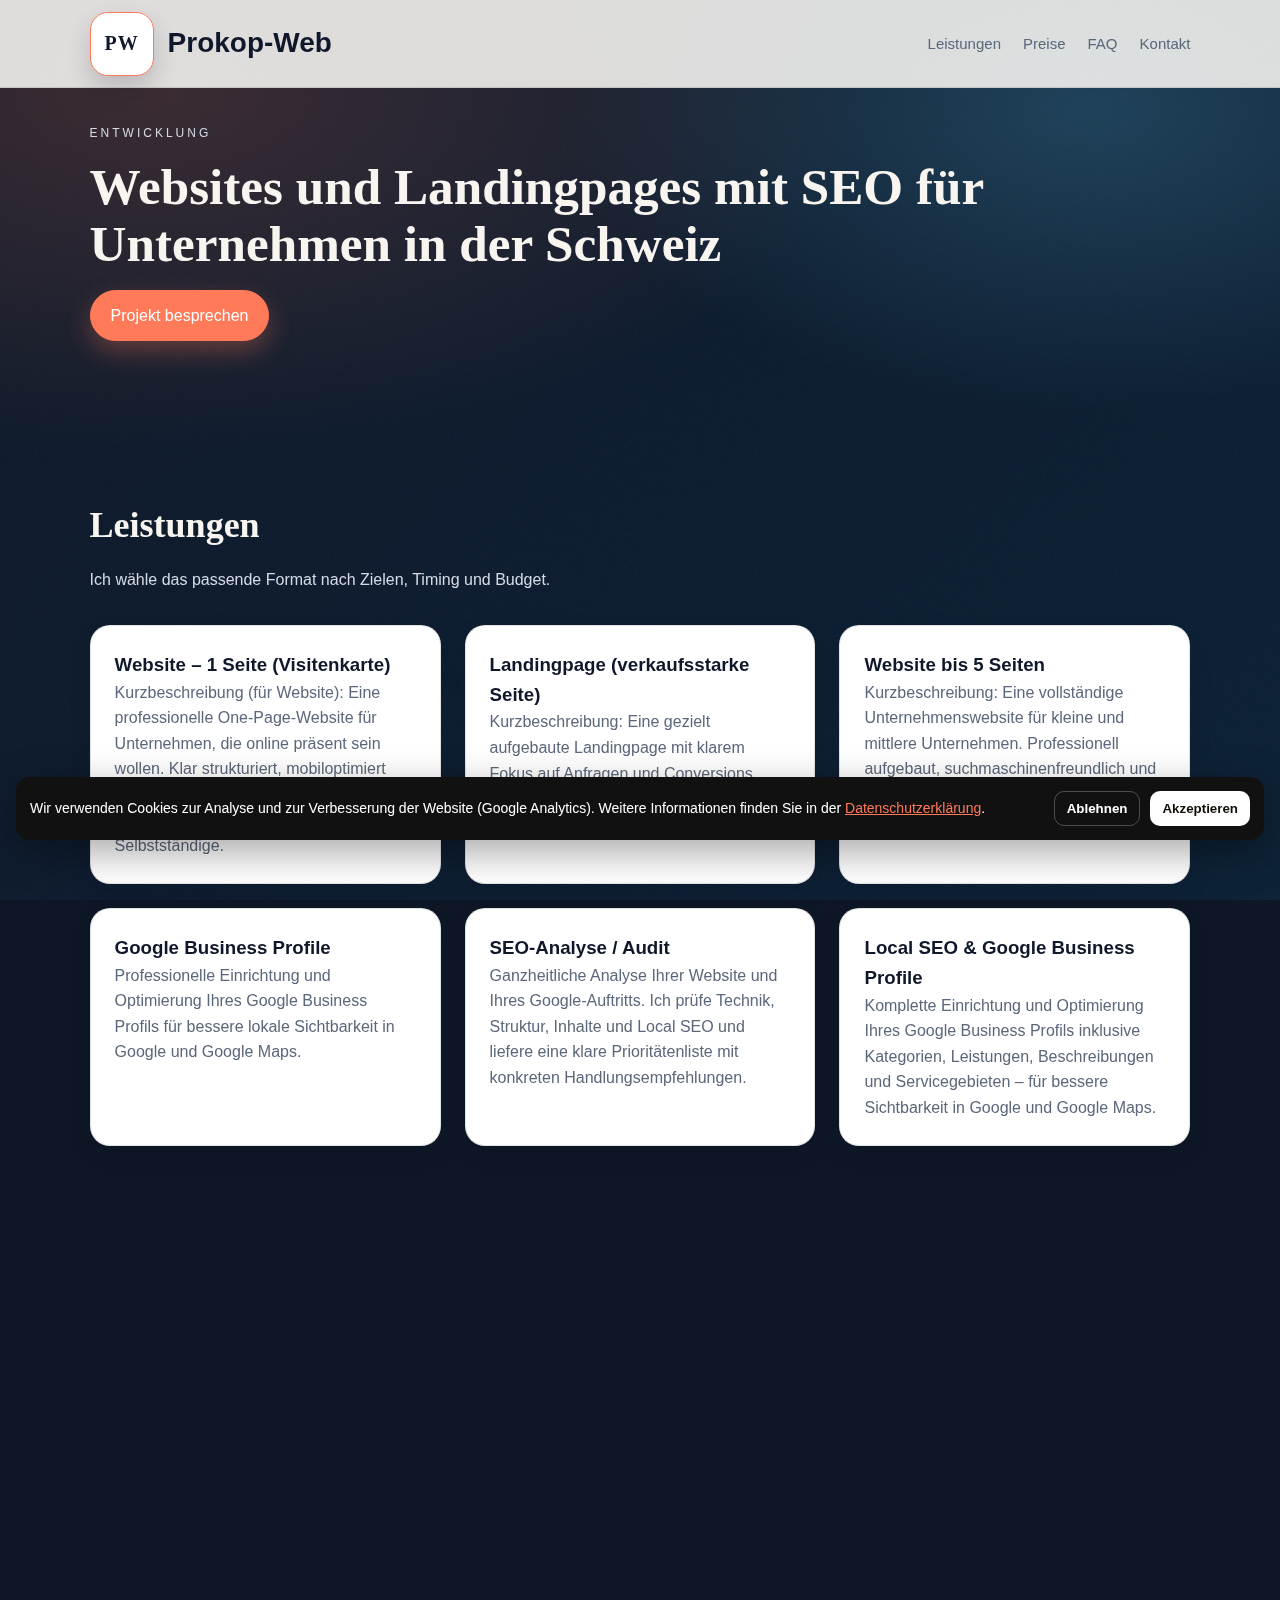
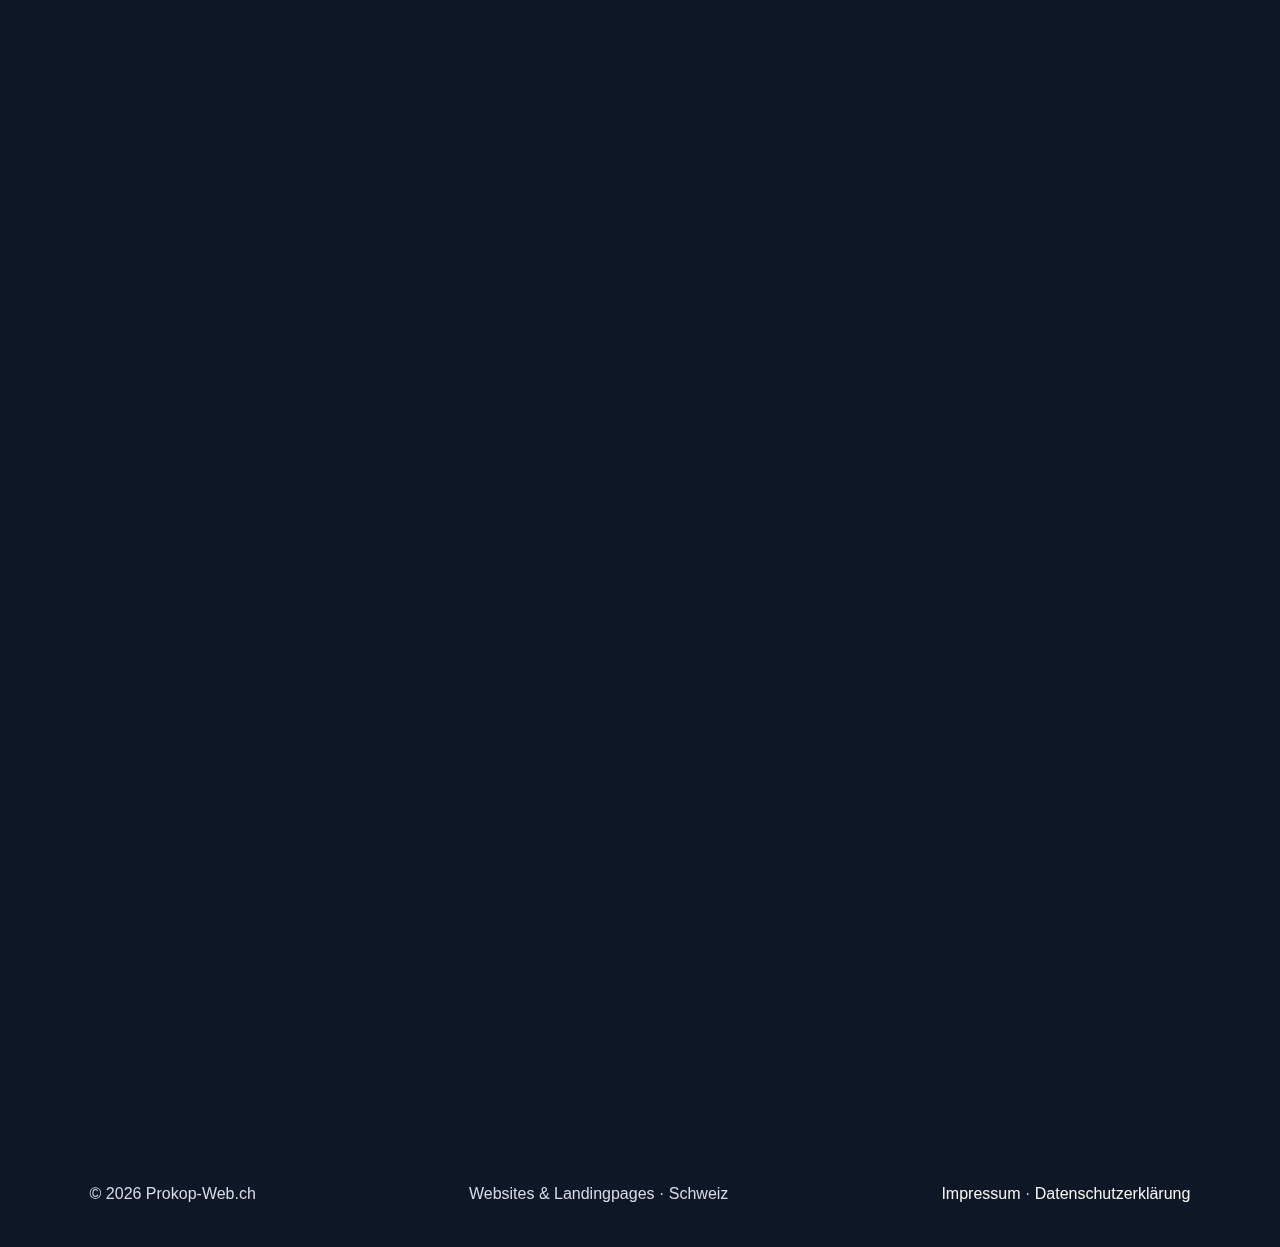
<file: index.html>
<!DOCTYPE html>
<html lang="de">
<head>
    <meta charset="UTF-8">
     <meta name="viewport" content="width=device-width, initial-scale=1.0">
          <title>Landingpages & Websites mit SEO in der Schweiz | Prokop-Web</title>
    <meta name="google-site-verification" content="NUF8HQNoRu3XCvsLzRJ4cbGAzTGv7uZ1OhUOHKqBwVg" />
    <meta name="description" content="Prokop-Web erstellt moderne Landingpages und Websites für kleine Unternehmen in der Schweiz. Schnell, mobiloptimiert, klare Struktur, Basis-SEO und Kontaktformular." />
    <meta name="robots" content="index,follow">
    <link rel="icon" href="/favicon.ico" sizes="any">
    <link rel="stylesheet" href="styles/style.css"> 
    <link rel="canonical" href="https://prokop-web.ch/">
</head>

<body>
  <div class="bg-noise" aria-hidden="true"></div>

  <header class="header" data-header>
    <div class="container header__inner">
      <div class="logo">
        <button class="logo__mark"
                type="button"
                aria-label="Menü öffnen"
                aria-controls="site-nav"
                aria-expanded="false"
                data-burger>PW</button>
        <span class="logo__text">Prokop-Web</span>
      </div>

      <nav class="nav" id="site-nav" data-nav>
        <ul class="nav__list">
          <li><a class="nav__link" href="services.html">Leistungen</a></li>
          <li><a class="nav__link" href="pricing.html">Preise</a></li>
            <li><a class="nav__link" href="faq.html">FAQ</a></li>
          <li><a class="nav__link" href="#contact">Kontakt</a></li>
        </ul>
      </nav>
    </div>
  </header>

  <section class="hero">
    <div class="hero-grid">

      <div class="hero-copy">
        <p class="eyebrow">Entwicklung</p>

        <h1>Websites und Landingpages mit SEO für Unternehmen in der Schweiz</h1>
         <div class="cta">
          <a class="btn" href="#contact">Projekt besprechen</a>
        </div>

      </div>
    </div>
  </section>


    <section id="services" class="section reveal">
      <div class="section-head">
        <h2>Leistungen</h2>
        <p>Ich wähle das passende Format nach Zielen, Timing und Budget.</p>
      </div>

      <div class="services-grid faq-grid">
        <article class="service-card">
         <h3>Website – 1 Seite (Visitenkarte)</h3>
<p>
Kurzbeschreibung (für Website):
Eine professionelle One-Page-Website für Unternehmen, die online präsent sein wollen. Klar strukturiert, mobiloptimiert und technisch sauber umgesetzt. Ideal für lokale KMU, Dienstleister und Selbstständige.
</p>

          
        </article>
        <article class="service-card">
         <h3>Landingpage (verkaufsstarke Seite)</h3>
<p>
Kurzbeschreibung:
Eine gezielt aufgebaute Landingpage mit klarem Fokus auf Anfragen und Conversions. Ideal für einzelne Dienstleistungen, Kampagnen oder lokale Angebote.
</p>

        </article>
        <article class="service-card">
         <h3>Website bis 5 Seiten </h3>
<p>
Kurzbeschreibung:
Eine vollständige Unternehmenswebsite für kleine und mittlere Unternehmen. Professionell aufgebaut, suchmaschinenfreundlich und technisch sauber umgesetzt.
</p>

        </article>
      
    
        <article class="service-card">
         <h3>Google Business Profile</h3>
<p>
Professionelle Einrichtung und Optimierung Ihres Google Business Profils für bessere lokale Sichtbarkeit in Google und Google Maps.
</p>

        </article>


    
        <article class="service-card">
          <h3>SEO-Analyse / Audit</h3>
<p>
Ganzheitliche Analyse Ihrer Website und Ihres Google-Auftritts.
Ich prüfe Technik, Struktur, Inhalte und Local SEO und liefere eine klare
Prioritätenliste mit konkreten Handlungsempfehlungen.
</p>

        </article>
      
    
        <article class="service-card">
         <h3>Local SEO & Google Business Profile</h3>
<p>
Komplette Einrichtung und Optimierung Ihres Google Business Profils inklusive
Kategorien, Leistungen, Beschreibungen und Servicegebieten – für bessere
Sichtbarkeit in Google und Google Maps.
</p>


        </article>
      </div>
    </section>
       
  <main>

   

    <section id="faq" class="section reveal">
      <h2>Häufige Fragen (FAQ)</h2>

      <div class="services-grid">
        <article class="service-card">
          <h3>Was ist SEO und warum ist es wichtig für Unternehmen?</h3>
          <p>SEO ist die Optimierung einer Website für Google. Ziel ist, dass Kunden Ihr Unternehmen kostenlos im Internet finden.</p>
        </article>

        <article class="service-card">
          <h3>Wie viel kostet SEO in der Schweiz?</h3>
          <p>Die Kosten für SEO in der Schweiz liegen meist zwischen 500 und 3000 CHF pro Monat, abhängig von Wettbewerb und Umfang der Arbeiten.</p>
        </article>

        <article class="service-card">
          <h3>Wann sieht man erste SEO-Ergebnisse?</h3>
          <p>Erste Verbesserungen sind nach 1–3 Monaten sichtbar. Stabiles Wachstum erreicht man meist nach 3–6 Monaten.</p>
        </article>


        <article class="service-card">
          <h3>Was ist der Unterschied zwischen SEO und Google Ads?</h3>
          <p>Google Ads ist bezahlte Werbung. SEO bringt langfristig kostenlosen Traffic aus Google.</p>
        </article>

        <article class="service-card">
          <h3>Bieten Sie eine SEO-Analyse an?</h3>
          <p>Ja, wir führen eine technische SEO-Analyse, Content-Analyse und Wettbewerbsanalyse durch.</p>
        </article>

      

        <article class="service-card">
          <h3>Warum erscheint meine Website nicht in Google?</h3>
          <p>Mögliche Gründe sind fehlende Indexierung, technische Fehler, langsame Ladezeit oder wenig Inhalt.</p>
        </article>
      </div>
    </section>

    <section id="pricing" class="section reveal">
      <div class="section-head">
        <h2>Preise</h2>
        <p>Transparente Pakete je nach Umfang und Ziel.</p>
      </div>

      <div class="services-grid">
        <article class="service-card">
          <h3>SEO-Analyse/Audit</h3>
          <p>ab 828 CHF – technischer Check, On-Page-Analyse, klare Prioritätenliste.</p>
        </article>
        <article class="service-card">
          <h3>Local SEO Paket</h3>
          <p>ab 1'068 CHF – Google Business Profile, lokale Inhalte, Sichtbarkeit in der Region.</p>
        </article>
        <article class="service-card">
          <h3>Website für KMU</h3>
          <p>ab 3'480 CHF – moderne Website inkl. Basis-SEO und Kontaktfunktion.</p>
        </article>
        <article class="service-card">
          <h3>SEO Betreuung (monatlich)</h3>
          <p>ab 600 CHF / Monat – laufende Optimierung und Reporting.</p>
        </article>
        <article class="service-card">
          <h3>Landingpage SEO</h3>
          <p>ab 1'188 CHF – optimierte Struktur für bessere Rankings.</p>
        </article>
        <article class="service-card">
          <h3>Technischer SEO-Check</h3>
          <p>ab 708 CHF – Indexierung, Sitemap, Weiterleitungen, Core Fixes.</p>
        </article>
      </div>
    </section>

    <section id="contact" class="section reveal">
      <div class="contact-card">
        <div>
          <h2>Lassen Sie uns das Projekt besprechen</h2>
          <p>Beschreiben Sie die Aufgabe, den Zeitrahmen und den gewünschten Stil. Ich antworte innerhalb von 24 Stunden.</p>
        </div>

        <div class="contact-actions">
          <a class="btn" href="mailto:info@prokop-web.ch">info@prokop-web.ch</a>
          <a class="btn btn-ghost" href="https://wa.me/41797024541" target="_blank">
WhatsApp
</a>

        </div>
      </div>
    </section>

  </main>
<footer class="footer">
  <span>© 2026 Prokop-Web.ch</span>
  <span>Websites & Landingpages · Schweiz</span>
  <span class="footer-links">
    <a href="/impressum.html">Impressum</a> ·
    <a href="/privacy.html">Datenschutzerklärung</a>
  </span>
</footer>
    <div id="cookie-banner" class="cookie-banner" role="dialog" aria-live="polite" aria-label="Cookie consent">
  <p class="cookie-text">
   Wir verwenden Cookies zur Analyse und zur Verbesserung der Website (Google Analytics).
Weitere Informationen finden Sie in der <a class="cookie-link" href="/privacy.html">Datenschutzerklärung</a>.
  </p>
  <div class="cookie-actions">
    <button id="cookie-decline" class="cookie-btn cookie-btn--ghost" type="button">Ablehnen</button>
    <button id="cookie-accept" class="cookie-btn" type="button">Akzeptieren</button>
  </div>
</div>
     <script src="scripts/script.js"></script>
    

</body>
</html>
</file>
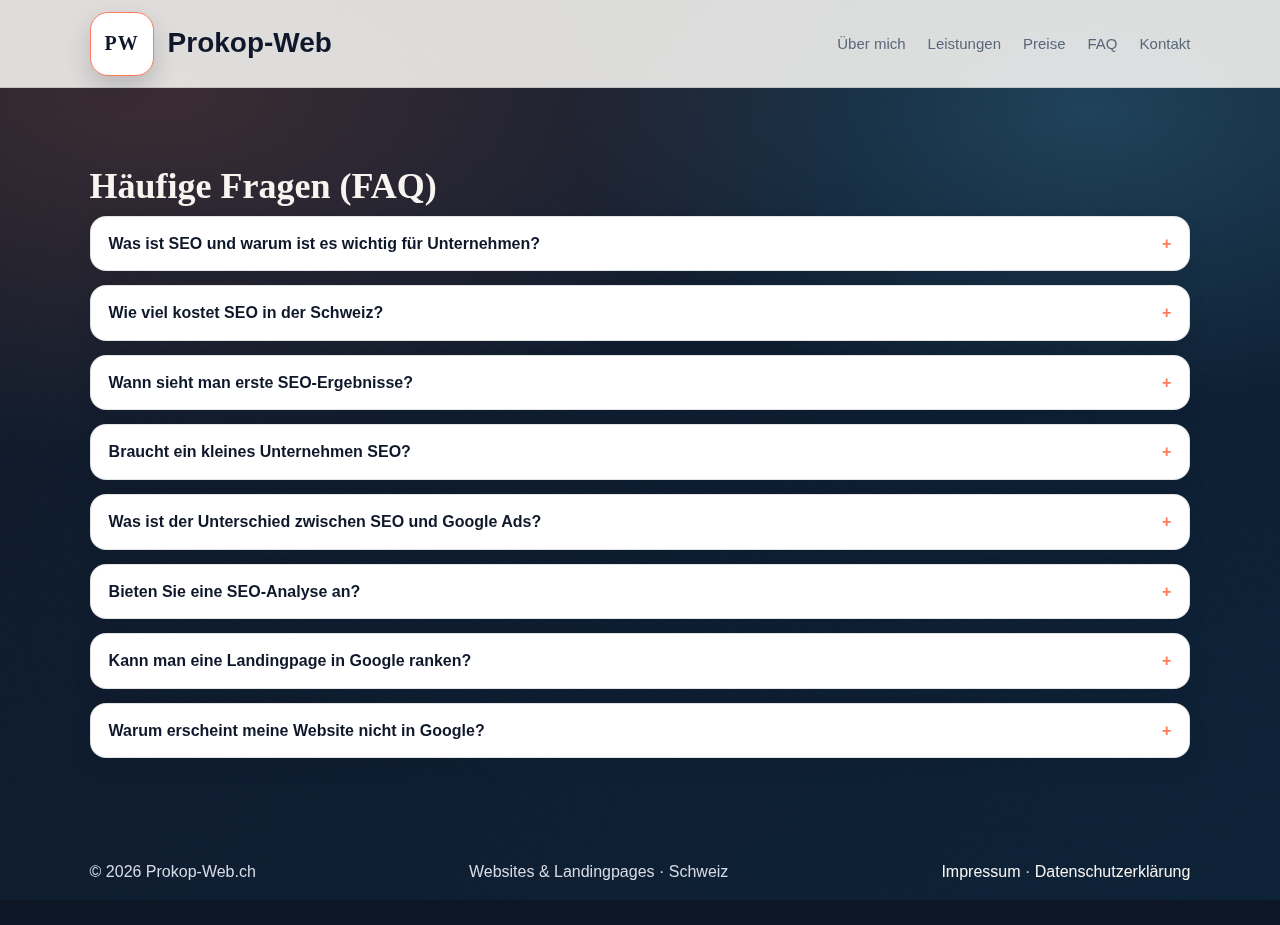
<file: faq.html>
<!DOCTYPE html>
<html lang="de">
<head>
  <meta charset="UTF-8">
  <meta name="viewport" content="width=device-width, initial-scale=1.0">
  <title>FAQ | Prokop-Web</title>
  <meta name="description" content="Antworten auf häufige Fragen zu Websites, Landingpages und SEO in der Schweiz." />
  <meta name="robots" content="index,follow">
  <link rel="stylesheet" href="styles.css/style.css">
  <link rel="canonical" href="https://prokop-web.ch/faq.html">
</head>
<body>
  <div class="bg-noise" aria-hidden="true"></div>

  <header class="header" data-header>
    <div class="container header__inner">
      <div class="logo">
        <button class="logo__mark"
                type="button"
                aria-label="Menü öffnen"
                aria-controls="site-nav"
                aria-expanded="false"
                data-burger>PW</button>
        <span class="logo__text">Prokop-Web</span>
      </div>

      <nav class="nav" id="site-nav" data-nav>
        <ul class="nav__list">
          <li><a class="nav__link" href="index.html#about">Über mich</a></li>
          <li><a class="nav__link" href="services.html">Leistungen</a></li>
          <li><a class="nav__link" href="pricing.html">Preise</a></li>
          <li><a class="nav__link" href="faq.html">FAQ</a></li>
          <li><a class="nav__link" href="index.html#contact">Kontakt</a></li>
        </ul>
      </nav>
    </div>
  </header>

  <main>
    <section id="faq" class="section reveal">
      <h2>Häufige Fragen (FAQ)</h2>

      <div class="faq-list">
        <details class="faq-item">
          <summary>Was ist SEO und warum ist es wichtig für Unternehmen?</summary>
          <p>SEO ist die Optimierung einer Website für Google. Ziel ist, dass Kunden Ihr Unternehmen kostenlos im Internet finden.</p>
        </details>

        <details class="faq-item">
          <summary>Wie viel kostet SEO in der Schweiz?</summary>
          <p>Die Kosten für SEO in der Schweiz liegen meist zwischen 500 und 3000 CHF pro Monat, abhängig von Wettbewerb und Umfang der Arbeiten.</p>
        </details>

        <details class="faq-item">
          <summary>Wann sieht man erste SEO-Ergebnisse?</summary>
          <p>Erste Verbesserungen sind nach 1–3 Monaten sichtbar. Stabiles Wachstum erreicht man meist nach 3–6 Monaten.</p>
        </details>

        <details class="faq-item">
          <summary>Braucht ein kleines Unternehmen SEO?</summary>
          <p>Ja. Besonders Local SEO hilft, Kunden in Zürich, St. Gallen und Umgebung zu gewinnen.</p>
        </details>

        <details class="faq-item">
          <summary>Was ist der Unterschied zwischen SEO und Google Ads?</summary>
          <p>Google Ads ist bezahlte Werbung. SEO bringt langfristig kostenlosen Traffic aus Google.</p>
        </details>

        <details class="faq-item">
          <summary>Bieten Sie eine SEO-Analyse an?</summary>
          <p>Ja, wir führen eine technische SEO-Analyse, Content-Analyse und Wettbewerbsanalyse durch.</p>
        </details>

        <details class="faq-item">
          <summary>Kann man eine Landingpage in Google ranken?</summary>
          <p>Ja, aber mehrere Seiten wie Services, Preise, Kontakt und FAQ ranken deutlich besser.</p>
        </details>

        <details class="faq-item">
          <summary>Warum erscheint meine Website nicht in Google?</summary>
          <p>Mögliche Gründe sind fehlende Indexierung, technische Fehler, langsame Ladezeit oder wenig Inhalt.</p>
        </details>
      </div>
    </section>

  
  <footer class="footer">
    <span>© 2026 Prokop-Web.ch</span>
    <span>Websites & Landingpages · Schweiz</span>
    <span class="footer-links">
      <a href="/impressum.html">Impressum</a> ·
      <a href="/privacy.html">Datenschutzerklärung</a>
    </span>
  </footer>

  <script src="scripts.js/script.js"></script>
</body>
</html>
</file>
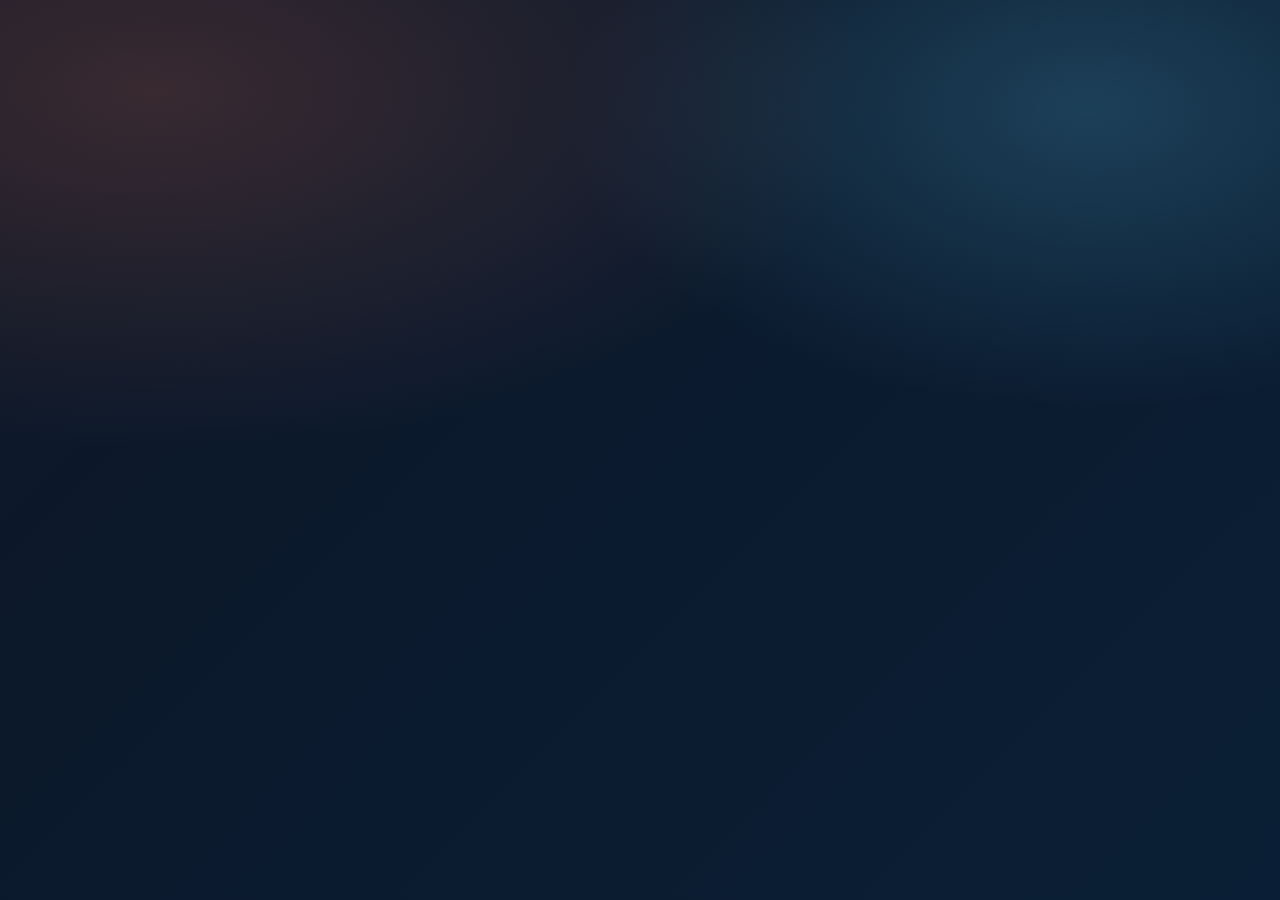
<file: impressum.html>
<!doctype html>
<html lang="de">
<head>
  <meta charset="utf-8">
  <meta name="viewport" content="width=device-width, initial-scale=1">
  <title>Prokop-Web – Webdesign & SEO für KMU in der Schweiz</title>
  <meta name="description" content="Webdesign und SEO für KMU in der Schweiz. Professionelle Websites, Landingpages, Google Business Profile und SEO-Analysen zu fairen Preisen.">
    <meta name="robots" content="noindex,follow">
  <link rel="icon" href="/favicon.ico" sizes="any">
  <link rel="stylesheet" href="styles/style.css">
  <link rel="canonical" href="https://prokop-web.ch/impressum.html">
</head>
<body>
  <main>
    <h1>Impressum</h1>
    <p>
      Prokop-Web<br>
      Schweiz
    </p>
    <p>E-Mail: <a href="mailto:info@prokop-web.ch">info@prokop-web.ch</a></p>
  </main>
 <script src="scripts/script.js"></script> 
</body>
</html>
</file>
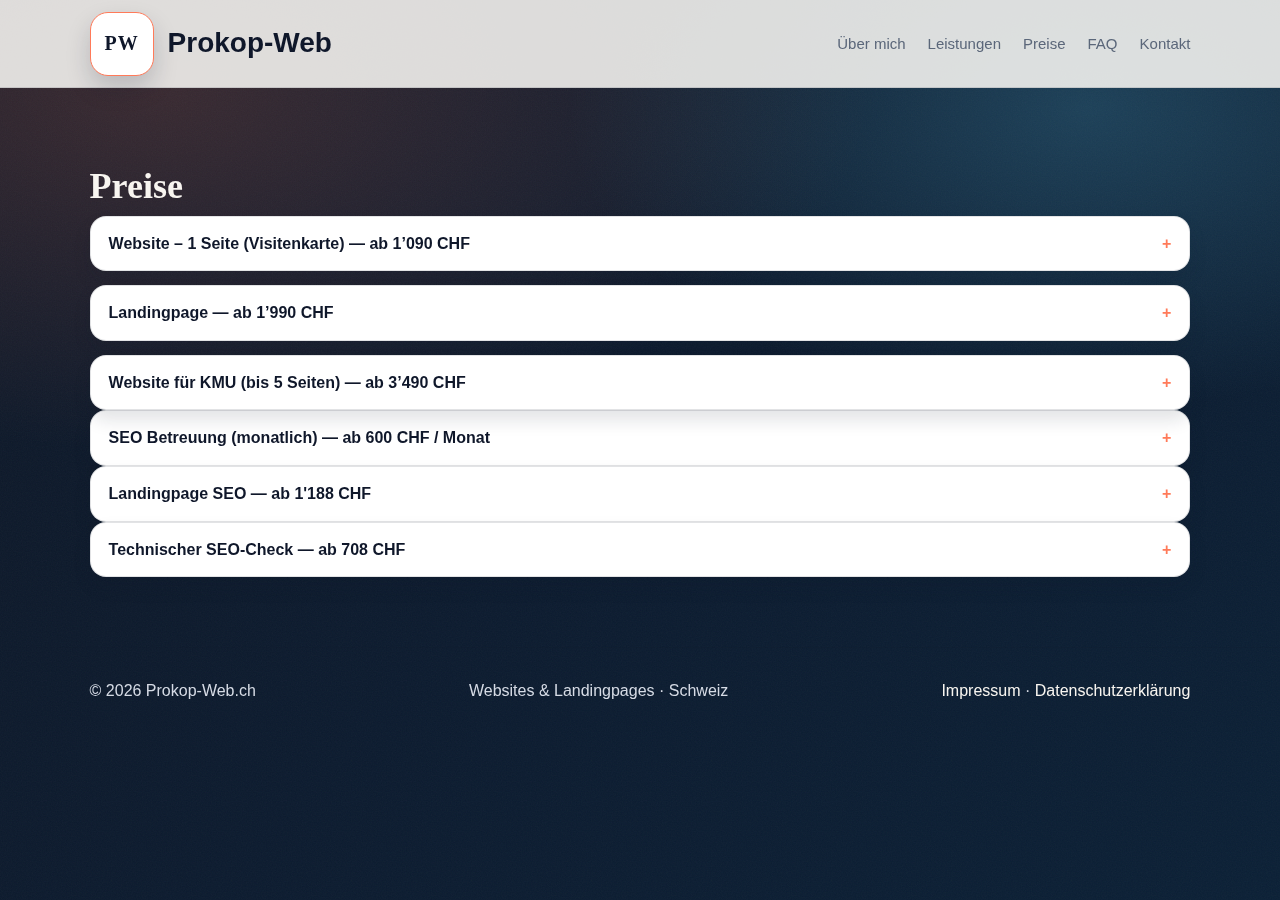
<file: pricing.html>
<!DOCTYPE html>
<html lang="de">
<head>
  <meta charset="UTF-8">
  <meta name="viewport" content="width=device-width, initial-scale=1.0">
  <title>Preise | Prokop-Web</title>
  <meta name="description" content="Preise und Pakete für Websites, Landingpages und SEO in der Schweiz." />
  <meta name="robots" content="index,follow">
  <link rel="stylesheet" href="styles.css/style.css">
  <link rel="canonical" href="https://prokop-web.ch/pricing.html">
</head>
<body>
  <div class="bg-noise" aria-hidden="true"></div>

  <header class="header" data-header>
    <div class="container header__inner">
      <div class="logo">
        <button class="logo__mark"
                type="button"
                aria-label="Menü öffnen"
                aria-controls="site-nav"
                aria-expanded="false"
                data-burger>PW</button>
        <span class="logo__text">Prokop-Web</span>
      </div>

      <nav class="nav" id="site-nav" data-nav>
        <ul class="nav__list">
          <li><a class="nav__link" href="index.html#about">Über mich</a></li>
          <li><a class="nav__link" href="services.html">Leistungen</a></li>
          <li><a class="nav__link" href="pricing.html">Preise</a></li>
          <li><a class="nav__link" href="faq.html">FAQ</a></li>
          <li><a class="nav__link" href="index.html#contact">Kontakt</a></li>
        </ul>
      </nav>
    </div>
  </header>

  <main>
    <section id="pricing" class="section reveal">
      <h2>Preise</h2>

     <div class="faq-list">

  <details class="faq-item">
    <summary>Website – 1 Seite (Visitenkarte) — ab 1’090 CHF</summary>
    <p>
      Eine professionelle One-Page-Website für Unternehmen, die online präsent sein wollen.
      Klar strukturiert, mobiloptimiert und technisch sauber umgesetzt.
      Ideal für lokale KMU, Dienstleister und Selbstständige.
    </p>
    <ul>
      <li>1 Seite (Startseite)</li>
      <li>Struktur & Design von Grund auf</li>
      <li>Mobile-optimiert (Responsive Design)</li>
      <li>Kontaktformular oder E-Mail-Button</li>
      <li>Basis-SEO (Title, Meta-Description)</li>
      <li>Domain- & Hosting-Einrichtung</li>
    </ul>
  </details>

  <details class="faq-item">
    <summary>Landingpage — ab 1’990 CHF</summary>
    <p>
      Verkaufstarke Landingpage mit klarem Fokus auf Anfragen und Conversions.
      Ideal für einzelne Dienstleistungen, Kampagnen oder lokale Angebote.
    </p>
    <ul>
      <li>Verkaufstarke Seitenstruktur</li>
      <li>Individuelles Design (kein Template)</li>
      <li>Call-to-Action & Kontaktformular</li>
      <li>Mobile-optimiert</li>
      <li>Basis-SEO</li>
      <li>Google Analytics 4 & Search Console</li>
    </ul>
  </details>

  <details class="faq-item">
    <summary>Website für KMU (bis 5 Seiten) — ab 3’490 CHF</summary>
    <p>
      Vollständige Unternehmenswebsite für kleine und mittlere Unternehmen.
      Klar strukturiert, mobiloptimiert und suchmaschinenfreundlich aufgebaut.
    </p>
    <ul>
      <li>Bis zu 5 Seiten</li>
      <li>Individuelles Design passend zum Unternehmen</li>
      <li>Mobile-optimiert</li>
      <li>Basis-SEO pro Seite</li>
      <li>Kontaktformular</li>
      <li>Google Analytics & Search Console</li>
      <li>Sitemap & technische Einrichtung</li>
      <li>Domain- & Hosting-Setup</li>
    </ul>
  </details>

</div>


        <details class="faq-item">
          <summary>SEO Betreuung (monatlich) — ab 600 CHF / Monat</summary>
          <p>Laufende Optimierung, Monitoring und Reporting.</p>
        </details>

        <details class="faq-item">
          <summary>Landingpage SEO — ab 1'188 CHF</summary>
          <p>Optimierte Struktur und Inhalte für bessere Rankings.</p>
        </details>

        <details class="faq-item">
          <summary>Technischer SEO-Check — ab 708 CHF</summary>
          <p>Indexierung, Sitemap, Weiterleitungen und technische Core Fixes.</p>
        </details>
      </div>
    </section>
  </main>

  <footer class="footer">
    <span>© 2026 Prokop-Web.ch</span>
    <span>Websites & Landingpages · Schweiz</span>
    <span class="footer-links">
      <a href="/impressum.html">Impressum</a> ·
      <a href="/privacy.html">Datenschutzerklärung</a>
    </span>
  </footer>

  <script src="scripts.js/script.js"></script>
</body>
</html>
</file>
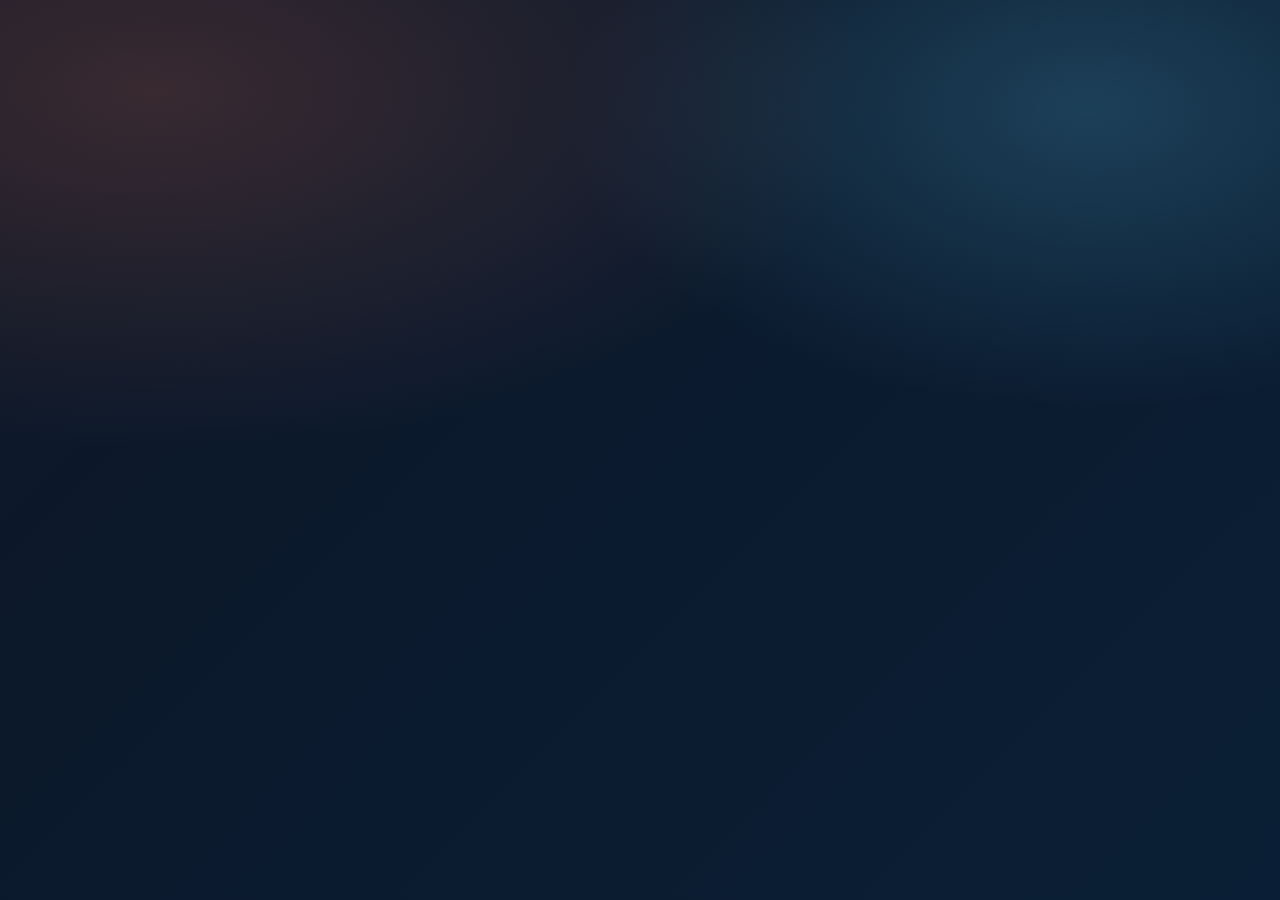
<file: privacy.html>
<!doctype html>
<html lang="de">
<head>
  <meta charset="utf-8">
  <meta name="viewport" content="width=device-width, initial-scale=1">

  <title>Datenschutzerklärung | Prokop-Web</title>

  <meta name="description" content="Datenschutzerklärung von Prokop-Web. Informationen zum Datenschutz, Cookies und Google Analytics.">
  <meta name="robots" content="index,follow">

  <link rel="stylesheet" href="styles.css/style.css">
  <link rel="canonical" href="https://prokop-web.ch/privacy.html">
</head>

<body>
  <main>
    <h1>Datenschutzerklärung</h1>

    <h2>Kontakt</h2>
    <p>Wenn Sie uns kontaktieren, verarbeiten wir Ihre Angaben (z. B. Name, E-Mail, Nachricht) ausschließlich zur Beantwortung Ihrer Anfrage.</p>

    <h2>Webanalyse (Google Analytics)</h2>
    <p>Diese Website nutzt Google Analytics zur Analyse und Verbesserung der Website. Die Nutzung erfolgt nur nach Ihrer Zustimmung über das Cookie-Banner.</p>

    <h2>Cookies</h2>
    <p>Sie können Cookies in den Einstellungen Ihres Browsers löschen oder blockieren. Bei Deaktivierung kann die Funktionalität eingeschränkt sein.</p>
  </main>
</body>
</html>
</file>
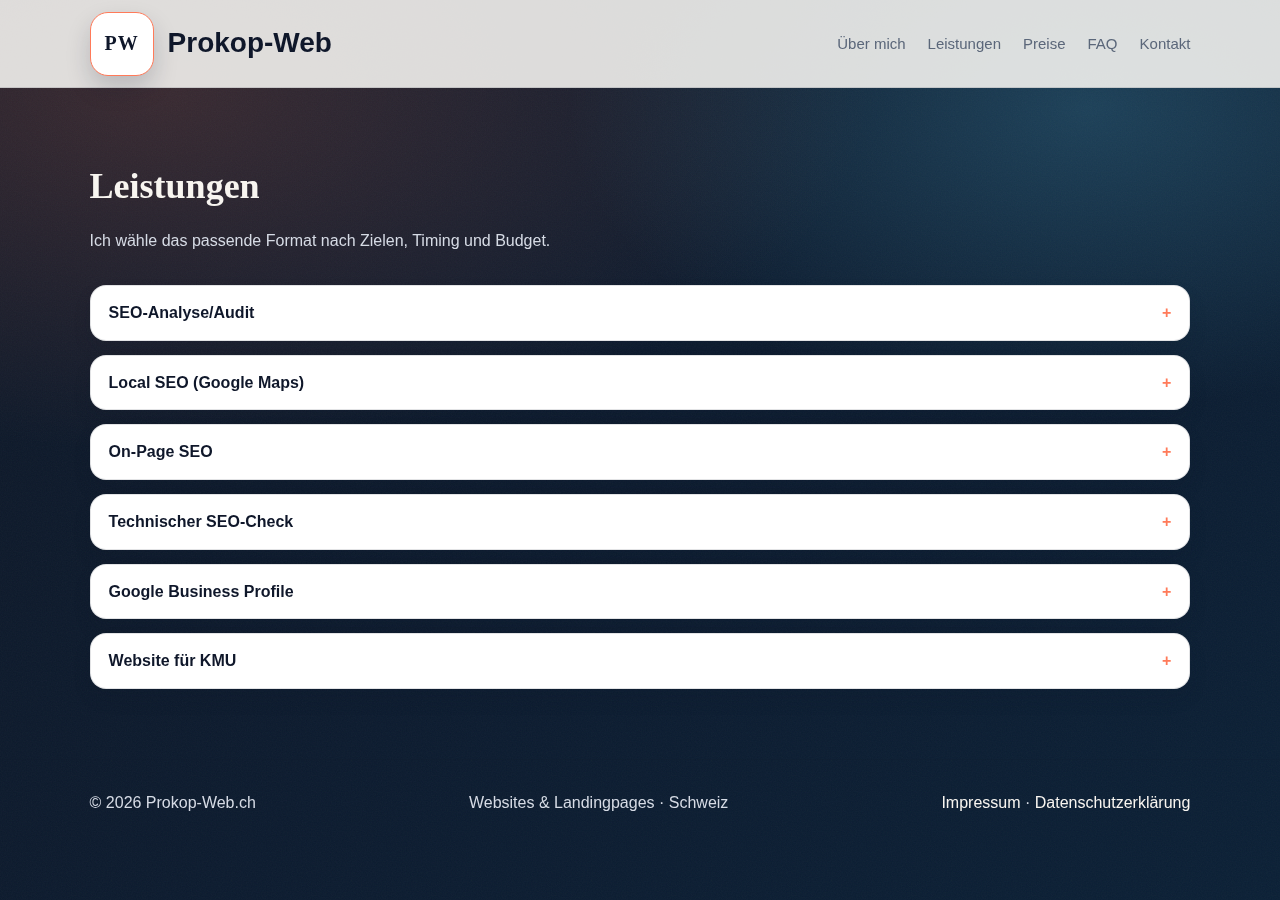
<file: services.html>
<!DOCTYPE html>
<html lang="de">
<head>
  <meta charset="UTF-8">
  <meta name="viewport" content="width=device-width, initial-scale=1.0">
  <title>Leistungen | Prokop-Web</title>
  <meta name="description" content="Leistungen und SEO-Services für kleine Unternehmen in der Schweiz." />
  <meta name="robots" content="index,follow">
  <link rel="icon" href="/favicon.ico" sizes="any">
  <link rel="stylesheet" href="styles/style.css">
  <link rel="canonical" href="https://prokop-web.ch/services.html">
</head>
<body>
  <div class="bg-noise" aria-hidden="true"></div>

  <header class="header" data-header>
    <div class="container header__inner">
      <div class="logo">
        <button class="logo__mark"
                type="button"
                aria-label="Menü öffnen"
                aria-controls="site-nav"
                aria-expanded="false"
                data-burger>PW</button>
        <span class="logo__text">Prokop-Web</span>
      </div>

      <nav class="nav" id="site-nav" data-nav>
        <ul class="nav__list">
          <li><a class="nav__link" href="index.html#about">Über mich</a></li>
          <li><a class="nav__link" href="services.html">Leistungen</a></li>
          <li><a class="nav__link" href="pricing.html">Preise</a></li>
          <li><a class="nav__link" href="faq.html">FAQ</a></li>
          <li><a class="nav__link" href="index.html#contact">Kontakt</a></li>
        </ul>
      </nav>
    </div>
  </header>

  <main>
    <section id="services" class="section reveal">
      <div class="section-head">
        <h2>Leistungen</h2>
        <p>Ich wähle das passende Format nach Zielen, Timing und Budget.</p>
      </div>

      <div class="faq-list">
        <details class="faq-item">
          <summary>SEO-Analyse/Audit</summary>
          <p>Klare Analyse Ihrer Website und Ihres Google-Auftritts.
Ich prüfe Local SEO, On-Page-Struktur und technische Grundlagen (Indexierung, Sitemap, Weiterleitungen, Performance).
Sie erhalten eine klare Übersicht: was funktioniert, wo Probleme sind und welche Maßnahmen Priorität haben.
</p>
        </details>
        <details class="faq-item">
          <summary>Local SEO (Google Maps)</summary>
          <p>Optimierung für lokale Suchanfragen inklusive Service-Bereiche, Inhalte und Relevanzsignale.
Ziel: bessere Sichtbarkeit in Ihrer Region – ohne unrealistische Versprechen.
</p>
        </details>
        <details class="faq-item">
          <summary>On-Page SEO</summary>
          <p>Verbesserung von Seitenstruktur, Überschriften, interner Verlinkung и Meta-Daten. Damit Google Inhalte klar versteht und Nutzer schneller finden, was sie brauchen.</p>
        </details>
        <details class="faq-item">
          <summary>Technischer SEO-Check</summary>
          <p>Ich prüfe Indexierung, Sitemap, Weiterleitungen, Canonicals und typische technische Fehler.
Sie bekommen eine klare Liste: was ist ok, was sollte korrigiert werden.
</p>
        </details>
        <details class="faq-item">
          <summary>Google Business Profile</summary>
          <p>Ich richte Ihr Unternehmensprofil korrekt ein (Kategorien, Services, Beschreibung, Bilder, Q&A). Ziel ist eine saubere Basis, damit Sie lokal gefunden werden.</p>
        </details>
        <details class="faq-item">
          <summary>Website für KMU</summary>
          <p>Ich erstelle moderne, schnelle Websites für kleine Unternehmen in der Schweiz.
SEO-optimiert, mobilfreundlich und mit klarer Struktur für mehr Kundenanfragen.
</p>
        </details>
      </div>
    </section>
  </main>

  <footer class="footer">
    <span>© 2026 Prokop-Web.ch</span>
    <span>Websites & Landingpages · Schweiz</span>
    <span class="footer-links">
      <a href="/impressum.html">Impressum</a> ·
      <a href="/privacy.html">Datenschutzerklärung</a>
    </span>
  </footer>

  <script src="scripts/script.js"></script>
</body>
</html>
</file>
<file: styles/style.css>
:root {
  --bg: #0e1726;
  --ink: #0f172a;
  --muted: #5b677a;
  --accent: #ff7a59;
  --accent-dark: #d85f40;
  --surface: #f7f6f2;
  --line: rgba(15, 23, 42, 0.12);
  --shadow: 0 22px 64px rgba(15, 23, 42, 0.18);
  --header-h: 88px;
  --panel: #ffffff;
  --panel-strong: #ffffff;
}

* {
  box-sizing: border-box;
  margin: 0;
  padding: 0;
}

body {
  font-family: "Space Grotesk", "Segoe UI", sans-serif;
  color: var(--ink);
  background: var(--bg);
  line-height: 1.6;
  min-height: 100vh;
}

body::before {
  content: "";
  position: fixed;
  inset: 0;
  z-index: 0;
  background:
    radial-gradient(1200px 600px at 12% 10%, rgba(255, 122, 89, 0.18), transparent 60%),
    radial-gradient(900px 520px at 85% 12%, rgba(97, 215, 255, 0.2), transparent 58%),
    linear-gradient(135deg, #0e1726 0%, #0b1a2e 50%, #0a1f35 100%);
  pointer-events: none;
}

.container {
  width: min(1200px, 100%);
  margin: 0 auto;
  padding: 0 7vw;
}

.bg-noise {
  position: fixed;
  inset: 0;
  background-image: url("data:image/svg+xml,%3Csvg xmlns='http://www.w3.org/2000/svg' width='120' height='120' viewBox='0 0 120 120'%3E%3Cfilter id='n'%3E%3CfeTurbulence type='fractalNoise' baseFrequency='0.8' numOctaves='2' stitchTiles='stitch'/%3E%3C/filter%3E%3Crect width='120' height='120' filter='url(%23n)'/%3E%3C/svg%3E");
  mix-blend-mode: normal;
  opacity: 0.05;
  pointer-events: none;
  z-index: 0;
}

a {
  color: inherit;
  text-decoration: none;
}

.header {
  position: relative;
  z-index: 10;
  height: var(--header-h);
  display: flex;
  align-items: center;
  background: rgba(247, 246, 242, 0.88);
  border-bottom: 1px solid var(--line);
}

.header__inner {
  display: flex;
  align-items: center;
  justify-content: space-between;
  gap: 24px;
  width: 100%;
}

.logo {
  display: flex;
  align-items: center;
  gap: 14px;
}

.logo__mark {
  width: 64px;
  height: 64px;
  border-radius: 18px;
  border: 1px solid var(--accent);
  background: #ffffff;
  box-shadow: 0 12px 24px rgba(15, 23, 42, 0.18);
  font-family: "Playfair Display", "Times New Roman", serif;
  font-size: 20px;
  font-weight: 700;
  letter-spacing: 1px;
  color: var(--ink);
  cursor: pointer;
}

.logo__text {
  font-size: 28px;
  font-weight: 700;
}

.nav {
  display: flex;
  align-items: center;
}

.nav__list {
  list-style: none;
  display: flex;
  align-items: center;
  gap: 22px;
  font-size: 15px;
}

.nav__link {
  color: var(--muted);
  font-weight: 500;
}

.nav__link:hover {
  color: var(--ink);
}

.hero {
  position: relative;
  z-index: 1;
  padding: 36px 7vw 60px;
}

.hero-grid {
  display: grid;
  grid-template-columns: repeat(auto-fit, minmax(280px, 1fr));
  gap: 32px;
  align-items: center;
}

.hero-copy h1 {
  font-family: "Playfair Display", "Times New Roman", serif;
  font-size: clamp(34px, 4vw, 54px);
  line-height: 1.1;
  margin-bottom: 18px;
  color: #f8f5f0;
}

.eyebrow {
  text-transform: uppercase;
  letter-spacing: 3px;
  font-size: 12px;
  color: var(--muted);
  margin-bottom: 16px;
}

.hero .eyebrow {
  color: #d6dbe5;
}

.cta {
  display: flex;
  gap: 12px;
  flex-wrap: wrap;
  margin-bottom: 26px;
}

.btn {
  display: inline-flex;
  align-items: center;
  justify-content: center;
  padding: 12px 20px;
  border-radius: 999px;
  background: var(--accent);
  color: #fff;
  border: 1px solid var(--accent);
  box-shadow: 0 10px 26px rgba(255, 122, 89, 0.32);
  transition: transform 0.2s ease, box-shadow 0.2s ease;
}

.btn:hover {
  transform: translateY(-2px);
  box-shadow: 0 12px 32px rgba(255, 122, 89, 0.42);
}

.btn-ghost {
  background: transparent;
  color: var(--ink);
  border: 1px solid var(--line);
  box-shadow: none;
}

.btn-ghost:hover {
  border-color: var(--ink);
}

.section {
  padding: 70px 7vw;
  position: relative;
  z-index: 1;
}

.section-head {
  display: grid;
  gap: 12px;
  margin-bottom: 32px;
  max-width: 680px;
}

.section h2 {
  font-family: "Playfair Display", serif;
  font-size: clamp(28px, 3vw, 36px);
}

.section p {
  color: var(--muted);
}

.section > h2,
.section-head h2 {
  color: #f8f5f0;
}

.section-head p {
  color: #d6dbe5;
}

.services-grid {
  display: grid;
  grid-template-columns: repeat(auto-fit, minmax(320px, 1fr));
  gap: 24px;
}

.faq-grid {
  grid-template-columns: repeat(3, minmax(0, 1fr));
}

.service-card {
  background: var(--panel);
  border-radius: 20px;
  padding: 24px;
  border: 1px solid var(--line);
  box-shadow: 0 10px 22px rgba(15, 23, 42, 0.14);
}

.faq-list {
  display: grid;
  gap: 14px;
}

.faq-item {
  background: var(--panel-strong);
  border-radius: 16px;
  border: 1px solid var(--line);
  box-shadow: 0 10px 18px rgba(15, 23, 42, 0.12);
  padding: 14px 18px;
}

.faq-item summary {
  cursor: pointer;
  font-weight: 600;
  list-style: none;
}

.faq-item summary::-webkit-details-marker {
  display: none;
}

.faq-item summary::after {
  content: "+";
  float: right;
  font-weight: 700;
  color: var(--accent);
}

.faq-item[open] summary::after {
  content: "–";
}

.faq-item p {
  margin-top: 10px;
  color: var(--muted);
}

.contact-card {
  background: #ffffff;
  border-radius: 28px;
  padding: 32px;
  border: 1px solid var(--line);
  display: flex;
  align-items: center;
  justify-content: space-between;
  flex-wrap: wrap;
  gap: 20px;
}

.contact-actions {
  display: flex;
  gap: 12px;
  flex-wrap: wrap;
}
  

.footer {
  position: relative;
  z-index: 1;
  padding: 30px 7vw 40px;
  border-top: 1px solid var(--line);
  color: #d6dbe5;
  display: flex;
  justify-content: space-between;
  flex-wrap: wrap;
  gap: 10px;
}

.footer a {
  color: #f8f5f0;
}

.cookie-banner{
  position:fixed; left:16px; right:16px; bottom:60px;
  display:none; gap:12px; align-items:center; justify-content:space-between;
  padding:14px; background:#111; color:#fff; border-radius:14px;
  box-shadow:0 12px 40px rgba(0,0,0,.35); z-index:9999;
}
.cookie-banner.is-visible{ display:flex; }
.cookie-text{ margin:0; font-size:14px; line-height:1.35; }
.cookie-link{ color:var(--accent); text-decoration:underline; }
.cookie-actions{ display:flex; gap:10px; flex-shrink:0; }
.cookie-btn{
  border:0; border-radius:10px; padding:9px 12px; cursor:pointer;
  font-weight:600; background:#ffffff; color:#120e08;
}
.cookie-btn--ghost{
  background:transparent; color:#fff;
  border:1px solid rgba(255,255,255,.25);
}

.reveal {
  transform: translateY(18px);
  opacity: 0;
  transition: transform 0.6s ease;
}

.reveal.is-visible {
  transform: translateY(0);
  opacity: 1;
}

@media (max-width: 860px) {
  :root {
    --header-h: 76px;
  }

  .logo__mark {
    width: 56px;
    height: 56px;
    border-radius: 16px;
  }

  .logo__text {
    font-size: 22px;
  }

  .nav {
    position: fixed;
    top: var(--header-h);
    left: 0;
    right: 0;
    display: none;
    background: rgba(246, 242, 234, 0.98);
    border-bottom: 1px solid var(--line);
    box-shadow: 0 20px 40px rgba(23, 21, 18, 0.08);
    padding: 18px 7vw 24px;
  }

  .nav.is-open {
    display: block;
  }

  .nav__list {
    flex-direction: column;
    align-items: flex-start;
    gap: 14px;
  }

  .faq-grid {
    grid-template-columns: repeat(2, minmax(0, 1fr));
  }
}

@media (max-width:520px){
  .cookie-banner{ flex-direction:column; align-items:stretch; }
  .cookie-actions{ justify-content:flex-end; }
  .faq-grid { grid-template-columns: 1fr; }
}
</file>
<file: styles.css/style.css>
/* Minimal styles based on current HTML */

:root {
  --bg: #0e1726;
  --ink: #0f172a;
  --muted: #5b677a;
  --accent: #ff7a59;
  --accent-dark: #d85f40;
  --surface: #f7f6f2;
  --line: rgba(15, 23, 42, 0.12);
  --shadow: 0 22px 64px rgba(15, 23, 42, 0.18);
  --header-h: 88px;
  --panel: #ffffff;
  --panel-strong: #ffffff;
}

* {
  box-sizing: border-box;
  margin: 0;
  padding: 0;
}

body {
  font-family: "Space Grotesk", "Segoe UI", sans-serif;
  color: var(--ink);
  background: var(--bg);
  line-height: 1.6;
  min-height: 100vh;
}

body::before {
  content: "";
  position: fixed;
  inset: 0;
  z-index: 0;
  background:
    radial-gradient(1200px 600px at 12% 10%, rgba(255, 122, 89, 0.18), transparent 60%),
    radial-gradient(900px 520px at 85% 12%, rgba(97, 215, 255, 0.2), transparent 58%),
    linear-gradient(135deg, #0e1726 0%, #0b1a2e 50%, #0a1f35 100%);
  pointer-events: none;
}

.container {
  width: min(1200px, 100%);
  margin: 0 auto;
  padding: 0 7vw;
}

.bg-noise {
  position: fixed;
  inset: 0;
  background-image: url("data:image/svg+xml,%3Csvg xmlns='http://www.w3.org/2000/svg' width='120' height='120' viewBox='0 0 120 120'%3E%3Cfilter id='n'%3E%3CfeTurbulence type='fractalNoise' baseFrequency='0.8' numOctaves='2' stitchTiles='stitch'/%3E%3C/filter%3E%3Crect width='120' height='120' filter='url(%23n)'/%3E%3C/svg%3E");
  mix-blend-mode: normal;
  opacity: 0.05;
  pointer-events: none;
  z-index: 0;
}

a {
  color: inherit;
  text-decoration: none;
}

.header {
  position: relative;
  z-index: 10;
  height: var(--header-h);
  display: flex;
  align-items: center;
  background: rgba(247, 246, 242, 0.88);
  border-bottom: 1px solid var(--line);
}

.header__inner {
  display: flex;
  align-items: center;
  justify-content: space-between;
  gap: 24px;
  width: 100%;
}

.logo {
  display: flex;
  align-items: center;
  gap: 14px;
}

.logo__mark {
  width: 64px;
  height: 64px;
  border-radius: 18px;
  border: 1px solid var(--accent);
  background: #ffffff;
  box-shadow: 0 12px 24px rgba(15, 23, 42, 0.18);
  font-family: "Playfair Display", "Times New Roman", serif;
  font-size: 20px;
  font-weight: 700;
  letter-spacing: 1px;
  color: var(--ink);
  cursor: pointer;
}

.logo__text {
  font-size: 28px;
  font-weight: 700;
}

.nav {
  display: flex;
  align-items: center;
}

.nav__list {
  list-style: none;
  display: flex;
  align-items: center;
  gap: 22px;
  font-size: 15px;
}

.nav__link {
  color: var(--muted);
  font-weight: 500;
}

.nav__link:hover {
  color: var(--ink);
}

.hero {
  position: relative;
  z-index: 1;
  padding: 36px 7vw 60px;
}

.hero-grid {
  display: grid;
  grid-template-columns: repeat(auto-fit, minmax(280px, 1fr));
  gap: 32px;
  align-items: center;
}

.hero-copy h1 {
  font-family: "Playfair Display", "Times New Roman", serif;
  font-size: clamp(34px, 4vw, 54px);
  line-height: 1.1;
  margin-bottom: 18px;
  color: #f8f5f0;
}

.eyebrow {
  text-transform: uppercase;
  letter-spacing: 3px;
  font-size: 12px;
  color: var(--muted);
  margin-bottom: 16px;
}

.hero .eyebrow {
  color: #d6dbe5;
}

.cta {
  display: flex;
  gap: 12px;
  flex-wrap: wrap;
  margin-bottom: 26px;
}

.btn {
  display: inline-flex;
  align-items: center;
  justify-content: center;
  padding: 12px 20px;
  border-radius: 999px;
  background: var(--accent);
  color: #fff;
  border: 1px solid var(--accent);
  box-shadow: 0 10px 26px rgba(255, 122, 89, 0.32);
  transition: transform 0.2s ease, box-shadow 0.2s ease;
}

.btn:hover {
  transform: translateY(-2px);
  box-shadow: 0 12px 32px rgba(255, 122, 89, 0.42);
}

.btn-ghost {
  background: transparent;
  color: var(--ink);
  border: 1px solid var(--line);
  box-shadow: none;
}

.btn-ghost:hover {
  border-color: var(--ink);
}

.section {
  padding: 70px 7vw;
  position: relative;
  z-index: 1;
}

.section-head {
  display: grid;
  gap: 12px;
  margin-bottom: 32px;
  max-width: 680px;
}

.section h2 {
  font-family: "Playfair Display", serif;
  font-size: clamp(28px, 3vw, 36px);
}

.section p {
  color: var(--muted);
}

.section > h2,
.section-head h2 {
  color: #f8f5f0;
}

.section-head p {
  color: #d6dbe5;
}

.services-grid {
  display: grid;
  grid-template-columns: repeat(auto-fit, minmax(320px, 1fr));
  gap: 24px;
}

.faq-grid {
  grid-template-columns: repeat(3, minmax(0, 1fr));
}

.service-card {
  background: var(--panel);
  border-radius: 20px;
  padding: 24px;
  border: 1px solid var(--line);
  box-shadow: 0 10px 22px rgba(15, 23, 42, 0.14);
}

.faq-list {
  display: grid;
  gap: 14px;
}

.faq-item {
  background: var(--panel-strong);
  border-radius: 16px;
  border: 1px solid var(--line);
  box-shadow: 0 10px 18px rgba(15, 23, 42, 0.12);
  padding: 14px 18px;
}

.faq-item summary {
  cursor: pointer;
  font-weight: 600;
  list-style: none;
}

.faq-item summary::-webkit-details-marker {
  display: none;
}

.faq-item summary::after {
  content: "+";
  float: right;
  font-weight: 700;
  color: var(--accent);
}

.faq-item[open] summary::after {
  content: "–";
}

.faq-item p {
  margin-top: 10px;
  color: var(--muted);
}

.contact-card {
  background: #ffffff;
  border-radius: 28px;
  padding: 32px;
  border: 1px solid var(--line);
  display: flex;
  align-items: center;
  justify-content: space-between;
  flex-wrap: wrap;
  gap: 20px;
}

.contact-actions {
  display: flex;
  gap: 12px;
  flex-wrap: wrap;
}

.footer {
  position: relative;
  z-index: 1;
  padding: 30px 7vw 40px;
  border-top: 1px solid var(--line);
  color: #d6dbe5;
  display: flex;
  justify-content: space-between;
  flex-wrap: wrap;
  gap: 10px;
}

.footer a {
  color: #f8f5f0;
}

.cookie-banner{
  position:fixed; left:16px; right:16px; bottom:60px;
  display:none; gap:12px; align-items:center; justify-content:space-between;
  padding:14px; background:#111; color:#fff; border-radius:14px;
  box-shadow:0 12px 40px rgba(0,0,0,.35); z-index:9999;
}
.cookie-banner.is-visible{ display:flex; }
.cookie-text{ margin:0; font-size:14px; line-height:1.35; }
.cookie-link{ color:var(--accent); text-decoration:underline; }
.cookie-actions{ display:flex; gap:10px; flex-shrink:0; }
.cookie-btn{
  border:0; border-radius:10px; padding:9px 12px; cursor:pointer;
  font-weight:600; background:#ffffff; color:#120e08;
}
.cookie-btn--ghost{
  background:transparent; color:#fff;
  border:1px solid rgba(255,255,255,.25);
}

.reveal {
  transform: translateY(18px);
  opacity: 0;
  transition: transform 0.6s ease;
}

.reveal.is-visible {
  transform: translateY(0);
  opacity: 1;
}

@media (max-width: 860px) {
  :root {
    --header-h: 76px;
  }

  .logo__mark {
    width: 56px;
    height: 56px;
    border-radius: 16px;
  }

  .logo__text {
    font-size: 22px;
  }

  .nav {
    position: fixed;
    top: var(--header-h);
    left: 0;
    right: 0;
    display: none;
    background: rgba(246, 242, 234, 0.98);
    border-bottom: 1px solid var(--line);
    box-shadow: 0 20px 40px rgba(23, 21, 18, 0.08);
    padding: 18px 7vw 24px;
  }

  .nav.is-open {
    display: block;
  }

  .nav__list {
    flex-direction: column;
    align-items: flex-start;
    gap: 14px;
  }

  .faq-grid {
    grid-template-columns: repeat(2, minmax(0, 1fr));
  }
}

@media (max-width:520px){
  .cookie-banner{ flex-direction:column; align-items:stretch; }
  .cookie-actions{ justify-content:flex-end; }
  .faq-grid { grid-template-columns: 1fr; }
}
</file>
